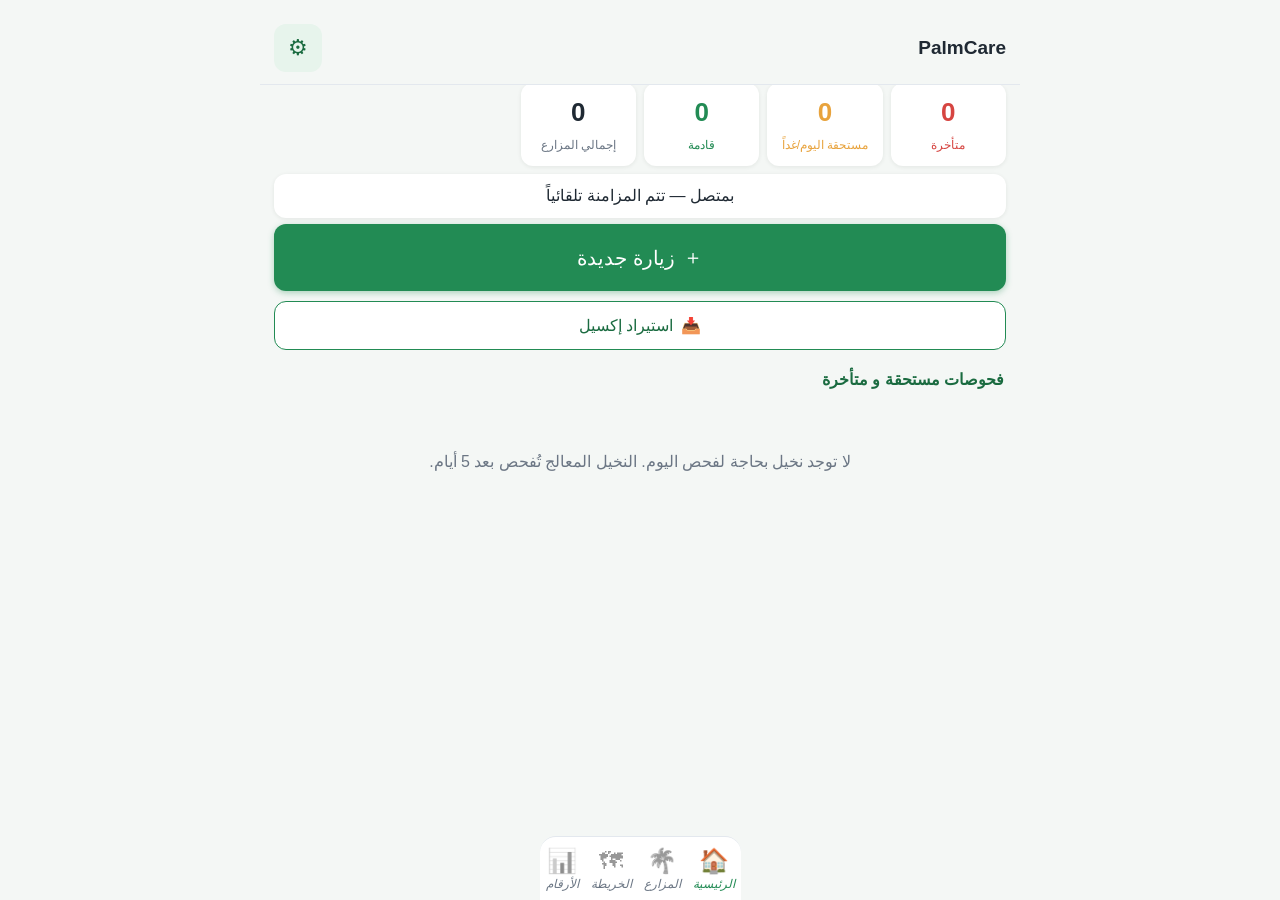
<file: index.html>
<!DOCTYPE html>
<html lang="ar" dir="rtl">
<head>
<meta charset="utf-8">
<meta name="viewport" content="width=device-width, initial-scale=1, viewport-fit=cover, user-scalable=no">
<title>PalmCare — سوسة النخيل</title>
<meta name="description" content="تطبيق ميداني لإدارة علاج النخيل من سوسة النخيل الحمراء — يعمل بدون إنترنت">
<meta name="theme-color" content="#228b54">
<meta name="apple-mobile-web-app-capable" content="yes">
<meta name="mobile-web-app-capable" content="yes">
<meta name="apple-mobile-web-app-status-bar-style" content="black-translucent">
<meta name="apple-mobile-web-app-title" content="PalmCare">
<link rel="manifest" href="manifest.webmanifest">
<link rel="icon" href="icons/favicon.png">
<link rel="apple-touch-icon" href="icons/apple-touch-icon.png">
<link rel="stylesheet" href="css/app.css">
</head>
<body>

<div id="app">

  <!-- ============ HOME ============ -->
  <section class="view active" id="view-home">
    <header class="topbar">
      <h1 id="home-title">PalmCare</h1>
      <button class="iconbtn" id="btn-settings" aria-label="settings">⚙</button>
    </header>

    <div id="home-summary" class="summary-row"><div class="chip" id="net-status" style="grid-column:1/-1"></div></div>

    <div class="big-actions">
      <button class="btn btn-primary btn-big" id="btn-new-visit">＋ <span data-i18n="newVisit"></span></button>
      <button class="btn btn-outline" id="btn-import">📥 <span data-i18n="importExcel"></span></button>
    </div>

    <h2 class="section-title" data-i18n="todayTitle"></h2>
    <div id="today-list" class="card-list"></div>
    <p id="today-empty" class="empty-msg muted" data-i18n="todayEmpty" hidden></p>
  </section>

  <!-- ============ FARMS LIST ============ -->
  <section class="view" id="view-farms">
    <header class="topbar topbar-back">
      <button class="iconbtn back" data-back="home">‹</button>
      <h1 data-i18n="farmsTitle"></h1>
    </header>
    <div class="searchbar">
      <input type="search" id="farm-search" data-i18n-ph="searchFarms" autocomplete="off">
    </div>
    <div class="pills" id="farms-filter">
      <button class="pill on" data-f="all" data-i18n="allFarms"></button>
      <button class="pill" data-f="active" data-i18n="activeFarms"></button>
      <button class="pill" data-f="archived" data-i18n="archivedFarms"></button>
    </div>
    <div id="farms-list" class="card-list"></div>
    <p id="farms-empty" class="empty-msg muted" data-i18n="farmsEmpty" hidden></p>
  </section>

  <!-- ============ FARM PROFILE ============ -->
  <section class="view" id="view-farm">
    <header class="topbar topbar-back">
      <button class="iconbtn back" data-back="farms">‹</button>
      <h1 id="farm-title"></h1>
    </header>

    <div id="farm-info" class="card"></div>

    <div class="btn-row wrap">
      <button class="btn btn-primary" id="btn-farm-visit">＋ <span data-i18n="newVisit"></span></button>
      <button class="btn btn-outline" id="btn-boundary" data-i18n="drawBoundary"></button>
      <button class="btn btn-outline" id="btn-del-boundary" data-i18n="delBoundary" hidden></button>
      <button class="btn btn-outline" id="btn-obstacle" data-i18n="addObstacle"></button>
      <button class="btn btn-primary" id="btn-track-route" data-i18n="trackRoute">📍 <span data-i18n="trackRoute"></span></button>
    </div>

    <div class="map-wrap">
      <canvas id="farm-map"></canvas>
      <div class="map-badge" id="farm-map-badge"></div>
    </div>
    <div id="farm-trail-bar" class="route-panel" hidden>
      <div class="btn-row wrap">
        <button class="btn btn-primary" id="btn-farm-trail-start" style="min-height:40px"><span data-i18n="trackRouteStart"></span></button>
        <button class="btn btn-outline" id="btn-farm-trail-stop" style="min-height:40px"><span data-i18n="trackRouteStop"></span></button>
        <button class="btn btn-outline" id="btn-farm-trail-clear" style="min-height:40px"><span data-i18n="trackRouteClear"></span></button>
      </div>
    </div>

    <h2 class="section-title" data-i18n="palmsTitle"></h2>
    <div id="farm-palms" class="card-list"></div>

    <h2 class="section-title" data-i18n="visitsTitle"></h2>
    <div id="farm-visits" class="card-list"></div>

    <div class="btn-row wrap" style="margin-top:14px">
      <button class="btn btn-outline" id="btn-report-pdf">📄 <span data-i18n="reportPdf"></span></button>
      <button class="btn btn-outline" id="btn-report-xlsx">📊 <span data-i18n="reportExcel"></span></button>
      <button class="btn btn-outline" id="btn-whatsapp">💬 <span data-i18n="shareWhatsApp"></span></button>
    </div>
  </section>

  <!-- ============ AREA MAP ============ -->
  <section class="view" id="view-map">
    <header class="topbar topbar-back">
      <button class="iconbtn back" data-back="home">‹</button>
      <h1 data-i18n="areaMap"></h1>
      <button class="iconbtn" id="btn-map-locate" aria-label="locate">📡</button>
    </header>
    <div id="map-trail-bar" class="route-panel">
      <div class="btn-row wrap">
        <button class="btn btn-primary" id="btn-trail-start" style="min-height:40px"><span data-i18n="trailStart"></span></button>
        <button class="btn btn-outline" id="btn-trail-stop" style="min-height:40px"><span data-i18n="trailStop"></span></button>
        <button class="btn btn-outline" id="btn-trail-clear" style="min-height:40px"><span data-i18n="trailClear"></span></button>
      </div>
    </div>
    <div class="map-wrap map-full">
      <canvas id="area-map"></canvas>
      <div class="map-badge" id="area-map-badge"></div>
      <button class="fab" id="btn-map-follow">⌖</button>
    </div>
    <div id="map-route-inline" class="route-panel"></div>
    <div id="map-nav-panel" class="route-panel" hidden>
      <div class="nav-panel-header">
        <h3 data-i18n="navigateToFarm"></h3>
        <button class="iconbtn" id="btn-nav-stop" aria-label="stop navigation">✕</button>
      </div>
      <div class="nav-panel-body">
        <div class="compass-wrap">
          <canvas id="nav-compass" width="120" height="120" aria-hidden="true"></canvas>
        </div>
        <div class="nav-info">
          <div id="nav-farm-name" class="nav-farm-name"></div>
          <div id="nav-distance" class="nav-distance muted"></div>
          <div id="nav-bearing" class="nav-bearing muted"></div>
        </div>
        <button class="btn btn-primary btn-big" id="btn-nav-start" hidden data-i18n="startNavigation"></button>
      </div>
      <div id="nav-arrived" class="nav-arrived" hidden>
        <span>🎯</span> <span data-i18n="navigateArrived"></span>
      </div>
    </div>
    <div id="map-turn-panel" class="route-panel" hidden>
      <div class="turn-panel-header">
        <h3 data-i18n="turnByTurn"></h3>
        <button class="iconbtn" id="btn-turn-stop" aria-label="stop navigation">✕</button>
      </div>
      <div class="turn-panel-body">
        <div class="turn-current">
          <div class="turn-icon" id="turn-icon"></div>
          <div class="turn-text" id="turn-text"></div>
        </div>
        <div class="turn-meta">
          <div id="turn-distance" class="turn-distance"></div>
          <div id="turn-next" class="turn-next muted"></div>
        </div>
      </div>
      <div class="turn-progress">
        <div class="turn-progress-bar" id="turn-progress-bar"></div>
      </div>
    </div>
    <div id="map-legend" class="legend card"></div>
  </section>

  <!-- ============ STATS ============ -->
  <section class="view" id="view-stats">
    <header class="topbar topbar-back">
      <button class="iconbtn back" data-back="home">‹</button>
      <h1 data-i18n="statsTitle"></h1>
    </header>
    <div id="stats-cards" class="summary-row"></div>
    <div id="stats-detail" class="card"></div>
  </section>

  <!-- ============ BOTTOM NAV ============ -->
  <nav class="bottomnav" id="bottomnav">
    <button class="navitem active" data-nav="home"><span>🏠</span><i data-i18n="navHome"></i></button>
    <button class="navitem" data-nav="farms"><span>🌴</span><i data-i18n="navFarms"></i></button>
    <button class="navitem" data-nav="map"><span>🗺</span><i data-i18n="navArea"></i></button>
    <button class="navitem" data-nav="stats"><span>📊</span><i data-i18n="navStats"></i></button>
  </nav>

  <!-- ============ OVERLAYS ============ -->

  <!-- Import picker+result -->
  <div class="overlay" id="ov-import" hidden>
    <div class="sheet">
      <div class="sheet-head"><h3 data-i18n="importExcel"></h3><button class="iconbtn close" data-close>✕</button></div>
      <p class="muted" data-i18n="importHint"></p>
      <input type="file" id="import-file" accept=".xlsx,.xls,.csv" class="fileinput">
      <label for="import-file" class="btn btn-primary btn-file" data-i18n="chooseFile"></label>
      <div id="import-progress" class="muted small" hidden></div>
      <div id="import-warnings" class="warnbox" hidden></div>
      <button class="btn btn-primary" id="btn-import-confirm" data-i18n="confirmImport" hidden></button>
    </div>
  </div>

  <!-- New visit chooser: existing farm OR manual new farm -->
  <div class="overlay full" id="ov-newvisit" hidden>
    <div class="visit-flow">
      <div class="sheet-head">
        <button class="iconbtn close" data-close>✕</button>
        <h3 data-i18n="newVisit"></h3>
      </div>
      <div class="visit-body">
        <h4 class="section-title" data-i18n="pickFarm"></h4>
        <div class="searchbar">
          <input type="search" id="newvisit-search" data-i18n-ph="searchFarms" autocomplete="off">
        </div>
        <div id="newvisit-list" class="card-list"></div>
        <p id="newvisit-empty" class="empty-msg muted" data-i18n="noFarmsHint" hidden></p>
        <div class="divider"><span data-i18n="or"></span></div>
        <button class="btn btn-outline btn-big" id="btn-newvisit-manual">＋ <span data-i18n="newFarmManual"></span></button>
        <div id="newvisit-manual" class="form" hidden>
          <label class="field"><span data-i18n="farm">*</span>
            <input id="nv-name" data-i18n-ph="farmNamePh" autocomplete="off">
          </label>
          <label class="field"><span data-i18n="phone"></span>
            <input id="nv-phone" inputmode="tel" autocomplete="off">
          </label>
          <label class="field"><span data-i18n="nationalId"></span>
            <input id="nv-nid" inputmode="numeric" autocomplete="off">
          </label>
          <label class="field two">
            <input id="nv-lat" type="number" step="0.000001" data-i18n-ph="lat">
            <input id="nv-lng" type="number" step="0.000001" data-i18n-ph="lng">
          </label>
          <label class="field"><span data-i18n="palmCount"></span>
            <input id="nv-count" type="number" min="0" value="0" inputmode="numeric">
          </label>
          <button class="btn btn-primary btn-big" id="btn-nv-save" data-i18n="saveAndStartVisit"></button>
        </div>
      </div>
    </div>
  </div>

  <!-- Visit flow -->
  <div class="overlay full" id="ov-visit" hidden>
    <div class="visit-flow">
      <div class="sheet-head">
        <button class="iconbtn" id="visit-back">✕</button>
        <h3 id="visit-title"></h3>
        <div class="progress"><div class="progress-fill" id="visit-progress"></div></div>
      </div>
      <div class="visit-body" id="visit-body"></div>
      <div class="visit-foot">
        <button class="btn btn-primary" id="visit-next" data-i18n="next"></button>
        <button class="btn btn-outline" id="visit-prev" data-i18n="prev" hidden></button>
      </div>
    </div>
  </div>

  <!-- Boundary / polygon capture -->
  <div class="overlay full" id="ov-boundary" hidden>
    <div class="visit-flow">
      <div class="sheet-head">
        <button class="iconbtn" id="boundary-cancel">✕</button>
        <h3 id="boundary-title"></h3>
      </div>
      <div class="visit-body">
        <div class="map-wrap map-flow"><canvas id="boundary-map"></canvas><div class="map-badge" id="boundary-badge"></div></div>
        <div id="boundary-mode" class="btn-row wrap"></div>
        <div class="pills" id="boundary-points"></div>
        <div class="warnbox small" id="boundary-area" hidden></div>
      </div>
      <div class="visit-foot">
        <button class="btn btn-outline" id="boundary-clear" data-i18n="clear"></button>
        <button class="btn btn-primary" id="boundary-done" data-i18n="done" disabled></button>
      </div>
    </div>
  </div>

  <!-- Palm add / follow-up -->
  <div class="overlay full" id="ov-palm" hidden>
    <div class="visit-flow">
      <div class="sheet-head">
        <button class="iconbtn close" data-close>✕</button>
        <h3 id="palm-title"></h3>
      </div>
      <div class="visit-body" id="palm-body"></div>
      <div class="visit-foot">
        <button class="btn btn-primary" id="palm-save" data-i18n="save"></button>
      </div>
    </div>
  </div>

  <!-- Settings -->
  <div class="overlay" id="ov-settings" hidden>
    <div class="sheet scroll">
      <div class="sheet-head"><h3 data-i18n="settings"></h3><button class="iconbtn close" data-close>✕</button></div>
      <div class="form">
        <label class="field"><span data-i18n="language"></span>
          <select id="set-lang"><option value="ar">العربية</option><option value="en">English</option></select>
        </label>
        <label class="field"><span data-i18n="cloudEndpoint"></span>
          <input type="url" id="set-cloud" placeholder="https://…/api/sync">
        </label>
        <label class="field"><span data-i18n="googleFormId"></span>
          <input type="text" id="set-formid" placeholder="1FAIpQLS…" autocapitalize="none" spellcheck="false">
        </label>
        <label class="field"><span data-i18n="googleFormEntries"></span>
          <input type="text" id="set-formentries" placeholder='{"1":"entry.1234",…}' autocapitalize="none" spellcheck="false">
        </label>
        <p class="muted small" data-i18n="googleFormHint"></p>
        <label class="field"><span data-i18n="tileSource"></span>
          <select id="set-tiles">
            <option value="voyager">CARTO Voyager (بدون مفتاح)</option>
            <option value="positron">CARTO Positron (بدون مفتاح)</option>
            <option value="dark">CARTO Dark (بدون مفتاح)</option>
            <option value="osm">OpenStreetMap (بدون مفتاح)</option>
            <option value="custom" data-i18n="tileCustom"></option>
          </select>
        </label>
        <input type="url" id="set-tiles-custom" class="field" data-i18n-ph="tileCustomPh" hidden>
        <p class="muted small" data-i18n="tileSourceHint"></p>
        <h4 class="section-title" data-i18n="offlineRegion"></h4>
        <p class="muted small" data-i18n="offlineHint"></p>
        <div class="btn-row wrap">
          <button class="btn btn-primary" id="btn-tiles-prep" data-i18n="tilesPrep"></button>
        </div>
        <p class="muted small" id="tiles-status" hidden></p>
        <label class="field"><span data-i18n="gpsMismatchM"></span>
          <input type="number" id="set-mismatch" value="500" min="10" step="10">
        </label>
        <label class="field"><span data-i18n="walkEveryM"></span>
          <input type="number" id="set-walkm" value="8" min="3" step="1">
        </label>
        <label class="field"><span data-i18n="notifications"></span>
          <input type="checkbox" id="set-notify" checked>
        </label>
        <div class="btn-row wrap">
          <button class="btn btn-primary" id="btn-install-app" data-i18n="installApp" hidden></button>
          <button class="btn btn-outline" id="btn-sync-now" data-i18n="syncNow"></button>
          <button class="btn btn-outline" id="btn-export-backup" data-i18n="exportBackup"></button>
          <button class="btn btn-outline" id="btn-import-backup" data-i18n="importBackup"></button>
        </div>
        <p class="muted small" id="install-hint" hidden data-i18n="installHint"></p>
        <input type="file" id="backup-file" accept=".palmcare,.json" class="fileinput" hidden>
        <p class="muted small" data-i18n="settingsHint"></p>
        <div class="btn-row wrap">
          <button class="btn btn-primary" id="btn-force-update" data-i18n="forceUpdate" hidden></button>
        </div>
        <p class="muted small" id="update-status" hidden></p>
        <p class="muted small" id="app-version" style="text-align:center;margin-top:8px"></p>
      </div>
    </div>
  </div>

  <div class="toast" id="toast" hidden></div>

  <!-- External maps chooser -->
  <div class="overlay" id="ov-openmaps" hidden>
    <div class="sheet">
      <div class="sheet-head"><h3 data-i18n="openInMaps"></h3><button class="iconbtn close" data-close>✕</button></div>
      <p class="muted small" id="openmaps-title"></p>
      <div class="btn-row wrap">
        <button class="btn btn-primary btn-big" id="btn-maps-google" data-i18n="mapsGoogle">🗺</button>
        <button class="btn btn-outline btn-big" id="btn-maps-apple" data-i18n="mapsApple">🗺</button>
      </div>
    </div>
  </div>

</div>

<script src="js/lib/idb.js"></script>
<script src="js/lib/xlsx.full.min.js"></script>
<script src="js/lib/jspdf.umd.min.js"></script>
<script src="js/i18n.js"></script>
<script src="js/geo.js"></script>
<script src="js/db.js"></script>
<script src="js/routing.js"></script>
<script src="js/excel.js"></script>
<script src="js/map.js"></script>
<script src="js/trail.js"></script>
<script src="js/notifications.js"></script>
<script src="js/sync.js"></script>
<script src="js/flow-common.js"></script>
<script src="js/flow-visit.js"></script>
<script src="js/flow-palm.js"></script>
<script src="js/flow-boundary.js"></script>
<script src="js/reports.js"></script>
<script src="js/app-core.js"></script>
<script src="js/app-import.js"></script>
<script src="js/app-profile.js"></script>
</body>
</html>
</file>
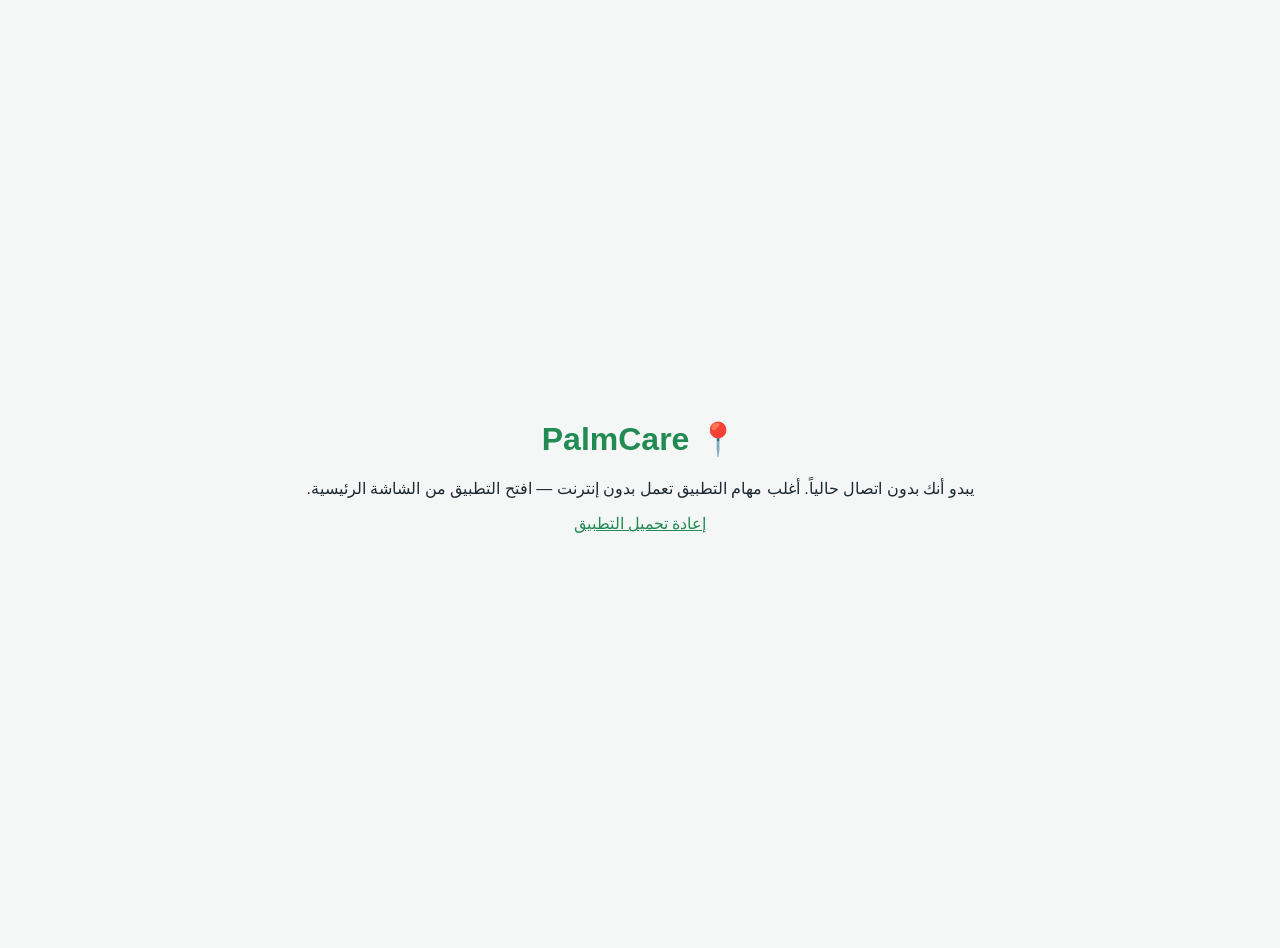
<file: offline.html>
<!DOCTYPE html>
<html lang="ar" dir="rtl">
<head>
<meta charset="utf-8">
<meta name="viewport" content="width=device-width, initial-scale=1">
<title>بدون اتصال</title>
<style>
  body{font-family:-apple-system,"Segoe UI",sans-serif;background:#f4f7f5;color:#1f2933;
    display:flex;align-items:center;justify-content:center;height:100vh;margin:0;text-align:center;padding:24px}
  .box h1{color:#228b54}
  a{color:#228b54}
</style>
</head>
<body>
  <div class="box">
    <h1>📍 PalmCare</h1>
    <p>يبدو أنك بدون اتصال حالياً. أغلب مهام التطبيق تعمل بدون إنترنت — افتح التطبيق من الشاشة الرئيسية.</p>
    <p><a href="./">إعادة تحميل التطبيق</a></p>
  </div>
</body>
</html>
</file>
<file: css/app.css>
:root{
  --green:#228b54; --green-d:#1a6b40; --green-l:#e7f4ec;
  --red:#d64541; --red-l:#fbebea;
  --yellow:#e8a33d; --yellow-l:#fdf3e2;
  --ink:#1f2933; --muted:#6b7684; --line:#e3e8ee; --bg:#f4f7f5;
  --radius:14px; --shadow:0 1px 4px rgba(20,40,30,.08);
  --nav-h:64px; --topbar-h:48px;
}
*{box-sizing:border-box;-webkit-tap-highlight-color:transparent}
html,body{margin:0;padding:0;background:var(--bg);color:var(--ink);
  font-family:-apple-system,BlinkMacSystemFont,"Segoe UI",Roboto,"Arial",sans-serif;
  font-size:16px;line-height:1.5;-webkit-text-size-adjust:100%}
[hidden]{display:none!important}
body{height:100dvh;overflow:hidden}
#app{max-width:760px;margin:0 auto;height:100vh;height:100dvh;display:flex;flex-direction:column}

/* views */
.view{display:none;flex:1;overflow-y:auto;padding:12px 14px calc(var(--nav-h) + 16px) 14px;-webkit-overflow-scrolling:touch}
.view.active{display:block}
.topbar{display:flex;align-items:center;gap:10px;position:sticky;top:0;background:var(--bg);
  padding:10px 4px;z-index:5;border-bottom:1px solid var(--line);margin:-12px -14px 10px -14px;padding-left:14px;padding-right:14px;
  padding-top:max(10px, env(safe-area-inset-top));min-height:calc(var(--topbar-h) + env(safe-area-inset-top))}
.topbar h1{font-size:19px;margin:0;flex:1}
.topbar-back h1{font-size:17px}
.iconbtn{width:48px;height:48px;min-width:48px;min-height:48px;border:none;background:var(--green-l);color:var(--green-d);
  border-radius:12px;font-size:22px;cursor:pointer;flex:0 0 auto;margin:2px 0}
.iconbtn.back{font-size:28px;line-height:1}
.iconbtn.close{font-size:20px}

/* cards */
.card{background:#fff;border-radius:var(--radius);box-shadow:var(--shadow);padding:14px;margin-bottom:12px}
.card-list{display:flex;flex-direction:column;gap:10px}
.farm-card{background:#fff;border-radius:var(--radius);box-shadow:var(--shadow);
  padding:12px 14px;cursor:pointer;border-right:5px solid var(--line);display:flex;align-items:center;gap:10px}
.farm-card:active{background:var(--green-l)}
.farm-card h4{margin:0;font-size:16px}
.farm-card .sub{color:var(--muted);font-size:13px;margin-top:2px}
.farm-card .info{flex:1;min-width:0}
.farm-progress{height:6px;background:var(--line);border-radius:3px;overflow:hidden;margin-top:7px}
.farm-progress>span{display:block;height:100%;border-radius:3px;transition:width .25s}
.card-actions{display:flex;gap:6px;margin-top:8px;flex-wrap:wrap}
.card-actions button{min-width:44px;min-height:44px;padding:6px 12px;font-size:14px;line-height:1}
.farm-badge{margin-right:auto;font-size:12px;white-space:nowrap;flex-shrink:0}
.muted{color:var(--muted)}
.small{font-size:13px}
.empty-msg{text-align:center;padding:26px 10px}
.section-title{font-size:15px;margin:18px 2px 8px;color:var(--green-d)}

/* buttons */
.btn{border:none;border-radius:12px;padding:14px 16px;font-size:16px;cursor:pointer;
  min-height:48px;font-family:inherit;display:inline-flex;align-items:center;justify-content:center;gap:8px}
.btn-primary{background:var(--green);color:#fff;box-shadow:0 2px 6px rgba(34,139,84,.35)}
.btn-primary:active{background:var(--green-d)}
.btn-outline{background:#fff;color:var(--green-d);border:1.5px solid var(--green);}
.btn-danger{background:var(--red);color:#fff}
.btn-big{width:100%;font-size:19px;padding:18px}
.btn-file{width:100%}
.btn-row{display:flex;gap:10px;margin:10px 0}
.btn-grid{display:grid;grid-template-columns:repeat(2,1fr);gap:8px;margin-top:10px}
.btn-grid .btn{margin:0;min-width:0;flex:none;padding:10px 12px;font-size:14px}
.btn-row.wrap{flex-wrap:wrap}
.btn-row .btn{flex:1;min-width:120px}
.fileinput{position:absolute;width:1px;height:1px;opacity:0}
.big-actions{display:flex;flex-direction:column;gap:10px;margin-top:6px}

/* summary chips */
.summary-row{display:grid;grid-template-columns:repeat(auto-fit,minmax(110px,1fr));gap:8px;margin-bottom:6px}
.chip{background:#fff;border-radius:12px;box-shadow:var(--shadow);padding:10px;text-align:center}
.chip b{display:block;font-size:22px}
.chip span{color:var(--muted);font-size:12px}
.chip.chip-red b{color:var(--red)} .chip.chip-red span{color:var(--red)}
.chip.chip-yellow b{color:var(--yellow)} .chip.chip-yellow span{color:var(--yellow)}
.chip.chip-green b{color:var(--green)} .chip.chip-green span{color:var(--green)}

/* search */
.searchbar{padding:4px 0 12px}
.searchbar input{width:100%;padding:14px;border-radius:12px;border:1px solid var(--line);
  font-size:16px;background:#fff}

/* bottom nav */
.bottomnav{flex:0 0 auto;height:calc(var(--nav-h) + env(safe-area-inset-bottom));
  background:#fff;border-top:1px solid var(--line);display:flex;z-index:20;
  padding-bottom:env(safe-area-inset-bottom)}
.navitem{flex:1;border:none;background:none;display:flex;flex-direction:column;align-items:center;
  justify-content:center;gap:2px;color:var(--muted);font-size:11px;cursor:pointer}
.navitem span{font-size:22px;filter:grayscale(1);opacity:.75}
.navitem.active{color:var(--green)}
.navitem.active span{filter:none;opacity:1}

/* overlays */
.overlay{position:fixed;inset:0;background:rgba(15,30,20,.45);z-index:50;display:flex;align-items:flex-end}
.overlay.full{align-items:stretch;background:var(--bg)}
.overlay[hidden]{display:none}
.sheet{background:var(--bg);border-radius:18px 18px 0 0;width:100%;max-width:760px;
  margin:0 auto;padding:14px 16px calc(18px + env(safe-area-inset-bottom));max-height:92dvh;overflow-y:auto}
.sheet.scroll{overflow-y:auto}
.sheet-head{display:flex;align-items:center;gap:10px;margin-bottom:10px;position:sticky;top:0;z-index:2;
  background:var(--bg);padding:6px 2px}
.overlay.full .sheet-head{padding-top:calc(6px + env(safe-area-inset-top));
  min-height:calc(48px + env(safe-area-inset-top));border-bottom:1px solid var(--line);margin:0;padding-bottom:8px}
.visit-flow .sheet-head{position:static}
.sheet-head h3{margin:0;flex:1;font-size:17px}
.progress{height:6px;background:var(--line);border-radius:3px;flex:0 0 60px;overflow:hidden}
.progress-fill{height:100%;background:var(--green);width:20%;transition:width .25s}

/* visit flow */
.visit-flow{width:100%;max-width:760px;margin:0 auto;display:flex;flex-direction:column;height:100vh;height:100dvh}
.visit-flow .sheet-head{position:static}
.visit-body{flex:1;overflow-y:auto;-webkit-overflow-scrolling:touch;padding:8px 2px 16px}
.visit-foot{display:flex;gap:10px;padding:10px 0 calc(14px + env(safe-area-inset-bottom));
  border-top:1px solid var(--line);background:var(--bg)}
.visit-foot .btn{flex:1}

/* form */
.form{display:flex;flex-direction:column;gap:14px}
.field{display:flex;flex-direction:column;gap:6px;font-size:14px;color:var(--muted)}
.field input,.field select,.field textarea{font-size:16px;padding:13px;border:1px solid var(--line);
  border-radius:12px;background:#fff;color:var(--ink);font-family:inherit;direction:ltr;text-align:right;width:100%}
.field input[type=checkbox]{width:22px;height:22px}
.field.two{display:grid;grid-template-columns:1fr 1fr;gap:10px}

/* pills (tag selectors) */
.pills{display:flex;flex-wrap:wrap;gap:8px;margin:8px 0}
.pill{border:1.5px solid var(--line);background:#fff;border-radius:999px;padding:10px 15px;
  font-size:15px;cursor:pointer;color:var(--ink)}
.pill.on{background:var(--green);border-color:var(--green);color:#fff}
.pill.icon{font-size:20px;padding:8px 12px}

/* maps */
.map-wrap{position:relative;border-radius:14px;overflow:hidden;background:#dfe8e0;
  border:1px solid var(--line);height:300px}
.map-wrap.map-full{height:calc(100dvh - 210px)}
.map-wrap.map-flow{height:340px}
.map-wrap canvas{position:absolute;inset:0;width:100%;height:100%;touch-action:none}
.map-badge{position:absolute;top:8px;inset-inline-start:8px;background:rgba(255,255,255,.92);
  border-radius:8px;padding:5px 9px;font-size:12px;z-index:3;box-shadow:var(--shadow)}
.fab{position:absolute;bottom:12px;inset-inline-end:12px;width:46px;height:46px;border-radius:50%;
  background:var(--green);color:#fff;border:none;font-size:20px;z-index:3;box-shadow:var(--shadow)}
  .fab.on{background:var(--green-d);box-shadow:0 0 0 3px rgba(34,139,84,.35);animation:pulse 1.6s infinite}
  @keyframes pulse{0%,100%{box-shadow:0 0 0 3px rgba(34,139,84,.35)}50%{box-shadow:0 0 0 7px rgba(34,139,84,.12)}}

/* warning / flag */
.warnbox{background:var(--yellow-l);border:1px solid #f3d9a6;color:#8a6110;
  border-radius:12px;padding:10px 12px;font-size:14px;margin:8px 0}
.warnbox.red{background:var(--red-l);border-color:#f2b6b4;color:#8f2f2c}
  .warnbox.yellow{background:var(--yellow-l);border-color:#f3d9a6;color:#8a6110}
  .warnbox.green{background:var(--green-l);border-color:#bcdc9e;color:var(--green-d)}
  .warnbox.small{padding:8px 10px;font-size:13px}
  .warnbox.followbanner{font-weight:bold;font-size:16px;border-radius:12px;padding:12px 14px;margin-bottom:10px;cursor:pointer}

/* due color rows */
.due{display:inline-block;padding:2px 9px;border-radius:999px;font-size:12px;color:#fff}
.due.red{background:var(--red)} .due.yellow{background:var(--yellow);color:#fff} .due.green{background:var(--green)}

/* route panel */
.route-panel{background:#fff;border-radius:12px;box-shadow:var(--shadow);margin:10px 0;padding:12px 14px;font-size:14px}

/* farm-boundary legend */
.legend{margin:4px 0 10px;padding:10px 14px}
.legend .section-title{margin:0 0 8px}
.legend-row{display:flex;align-items:center;gap:8px;width:100%;text-align:right;background:none;border:none;
  padding:7px 2px;font-size:14px;color:var(--ink);cursor:pointer;border-bottom:1px dashed #eee}
.legend-row b{margin-right:auto;color:var(--muted);font-size:13px;font-weight:600}

/* navigation panel */
#map-nav-panel{position:relative;overflow:hidden}
.nav-panel-header{display:flex;align-items:center;justify-content:space-between;margin-bottom:10px}
.nav-panel-header h3{margin:0;font-size:16px;color:var(--green-d)}
.nav-panel-body{display:flex;align-items:center;gap:14px}
.compass-wrap{position:relative;flex:0 0 120px}
#nav-compass{display:block;margin:0 auto}
.nav-info{flex:1;min-width:0}
.nav-farm-name{font-weight:600;font-size:15px;color:var(--ink);white-space:nowrap;overflow:hidden;text-overflow:ellipsis}
.nav-distance{font-size:20px;font-weight:700;color:var(--green-d);margin-top:4px}
.nav-bearing{font-size:13px;color:var(--muted);margin-top:2px}
.nav-arrived{display:flex;align-items:center;justify-content:center;gap:8px;padding:14px;background:var(--green-l);border-radius:12px;color:var(--green-d);font-size:16px;font-weight:600;animation:arrivePulse 1s ease-out}
@keyframes arrivePulse{0%{transform:scale(.95)}50%{transform:scale(1.02)}100%{transform:scale(1)}}

/* toast */
.toast{position:fixed;bottom:calc(var(--nav-h) + 16px);left:50%;transform:translateX(-50%);
  background:#222d28;color:#fff;padding:12px 18px;border-radius:12px;font-size:15px;z-index:100;max-width:90%;
  box-shadow:0 4px 14px rgba(0,0,0,.3)}
.toast[hidden]{display:none}

/* in-app confirm (reliable on iOS standalone PWA) */
.confirm-wrap{position:fixed;inset:0;background:rgba(15,30,20,.45);z-index:120;
  display:flex;align-items:center;justify-content:center;padding:24px;
  opacity:0;pointer-events:none;transition:opacity .15s}
.confirm-wrap.show{opacity:1;pointer-events:auto}
.confirm-box{background:#fff;border-radius:16px;padding:20px 18px;max-width:92%;width:380px;
  box-shadow:0 12px 34px rgba(0,0,0,.28);direction:rtl}
.confirm-msg{font-size:16px;line-height:1.6;margin-bottom:16px;color:var(--ink)}
.confirm-box .btn-row{margin:0}

/* timeline */
.timeline{border-right:2px solid var(--line);margin-inline-start:7px;padding-inline-end:14px}
.tl-item{position:relative;padding:8px 0;border-bottom:1px dashed var(--line)}
.tl-item:last-child{border-bottom:none}
.tl-item::before{content:"";position:absolute;inset-inline-start:-17px;top:14px;width:10px;height:10px;
  border-radius:50%;background:var(--green)}
.tl-date{font-size:12px;color:var(--muted)}
.palm-row{display:flex;gap:8px;align-items:center;font-size:14px;padding:7px 2px;cursor:pointer;border-bottom:1px solid var(--line)}
.palm-row:last-child{border-bottom:none}
.dot{width:12px;height:12px;border-radius:50%;flex:0 0 auto}
.tag{display:inline-block;background:var(--green-l);color:var(--green-d);border-radius:8px;
  padding:2px 8px;font-size:12px;margin:2px}
.kv{display:flex;justify-content:space-between;gap:8px;font-size:14px;padding:3px 0}
.kv b{font-weight:600}
.linkbtn{border:none;background:var(--green-l);color:var(--green-d);border-radius:8px;
  padding:4px 10px;font-size:12px;cursor:pointer;min-height:34px;margin-inline-start:6px}
pre.code{white-space:pre-wrap;font-size:13px;background:#fff;border-radius:10px;padding:10px;border:1px solid var(--line)}
.thumbs{display:flex;gap:8px;flex-wrap:wrap}
.thumb{width:72px;height:72px;object-fit:cover;border-radius:10px;border:1px solid var(--line)}
.thumb.x{width:120px;height:90px}
.statgrid{display:grid;grid-template-columns:repeat(auto-fit,minmax(140px,1fr));gap:8px;margin-top:10px}
.statgrid .chip{text-align:right}
@media (min-width:560px){
  .view{padding-bottom:24px}
  .bottomnav{max-width:760px;margin:0 auto;border-radius:16px 16px 0 0}
}

/* tall phones (iPhone 15 Plus / Pro Max — 6.7") */
@media (min-height:900px){
  .btn-big{padding:20px;font-size:20px}
  .chip b{font-size:26px}
  .card{border-radius:16px;padding:16px}
  .farm-card{padding:14px 16px}
  .navitem{font-size:12px}
  .navitem span{font-size:24px}
  .map-wrap.map-flow{height:380px}
  .map-wrap.map-full{height:calc(100dvh - 190px)}
  .section-title{font-size:16px}
  .empty-msg{padding:34px 12px}
}

/* compact phone layout: prevents the stats chips from leaving a huge empty band */
@media (max-width:560px){
  .summary-row{grid-template-columns:repeat(3,1fr);gap:6px}
  .chip{padding:8px 4px;border-radius:10px}
  .chip b{font-size:17px}
  .chip span{font-size:10px}
  .section-title{margin:14px 2px 8px}
}

/* turn-by-turn navigation panel */
#map-turn-panel{position:relative;overflow:hidden}
.turn-panel-header{display:flex;align-items:center;justify-content:space-between;margin-bottom:10px}
.turn-panel-header h3{margin:0;font-size:16px;color:var(--green-d)}
.turn-panel-body{padding:8px 0}
.turn-current{display:flex;align-items:center;gap:12px;margin-bottom:8px}
.turn-icon{width:48px;height:48px;border-radius:50%;background:var(--green-l);display:flex;align-items:center;justify-content:center;font-size:24px;color:var(--green-d);flex-shrink:0}
.turn-text{flex:1;font-size:16px;font-weight:600;color:var(--ink);line-height:1.3}
.turn-meta{display:flex;flex-direction:column;gap:4px;padding-inline-start:60px}
.turn-distance{font-size:18px;font-weight:700;color:var(--green-d)}
.turn-next{font-size:13px;color:var(--muted)}
.turn-progress{margin-top:10px;height:6px;background:var(--line);border-radius:3px;overflow:hidden}
.turn-progress-bar{height:100%;background:var(--green);width:0%;transition:width .3s}
</file>
